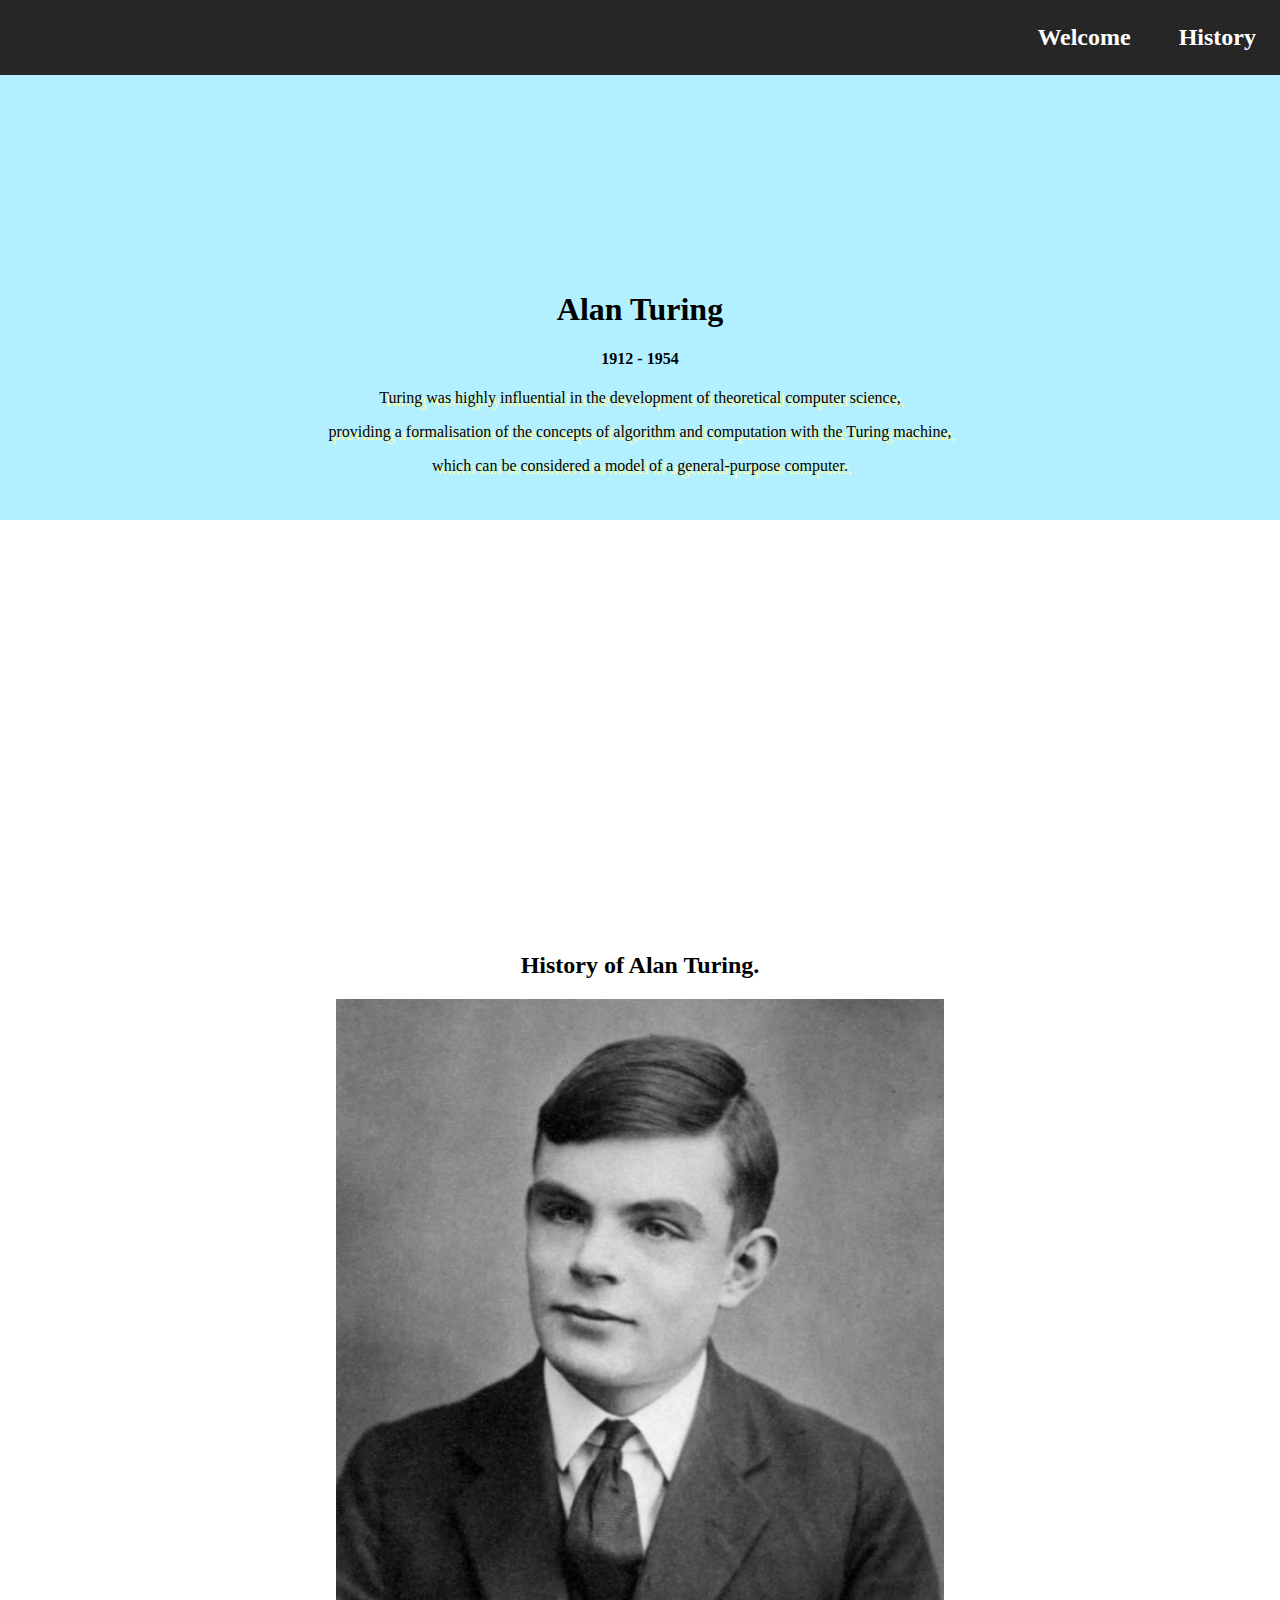
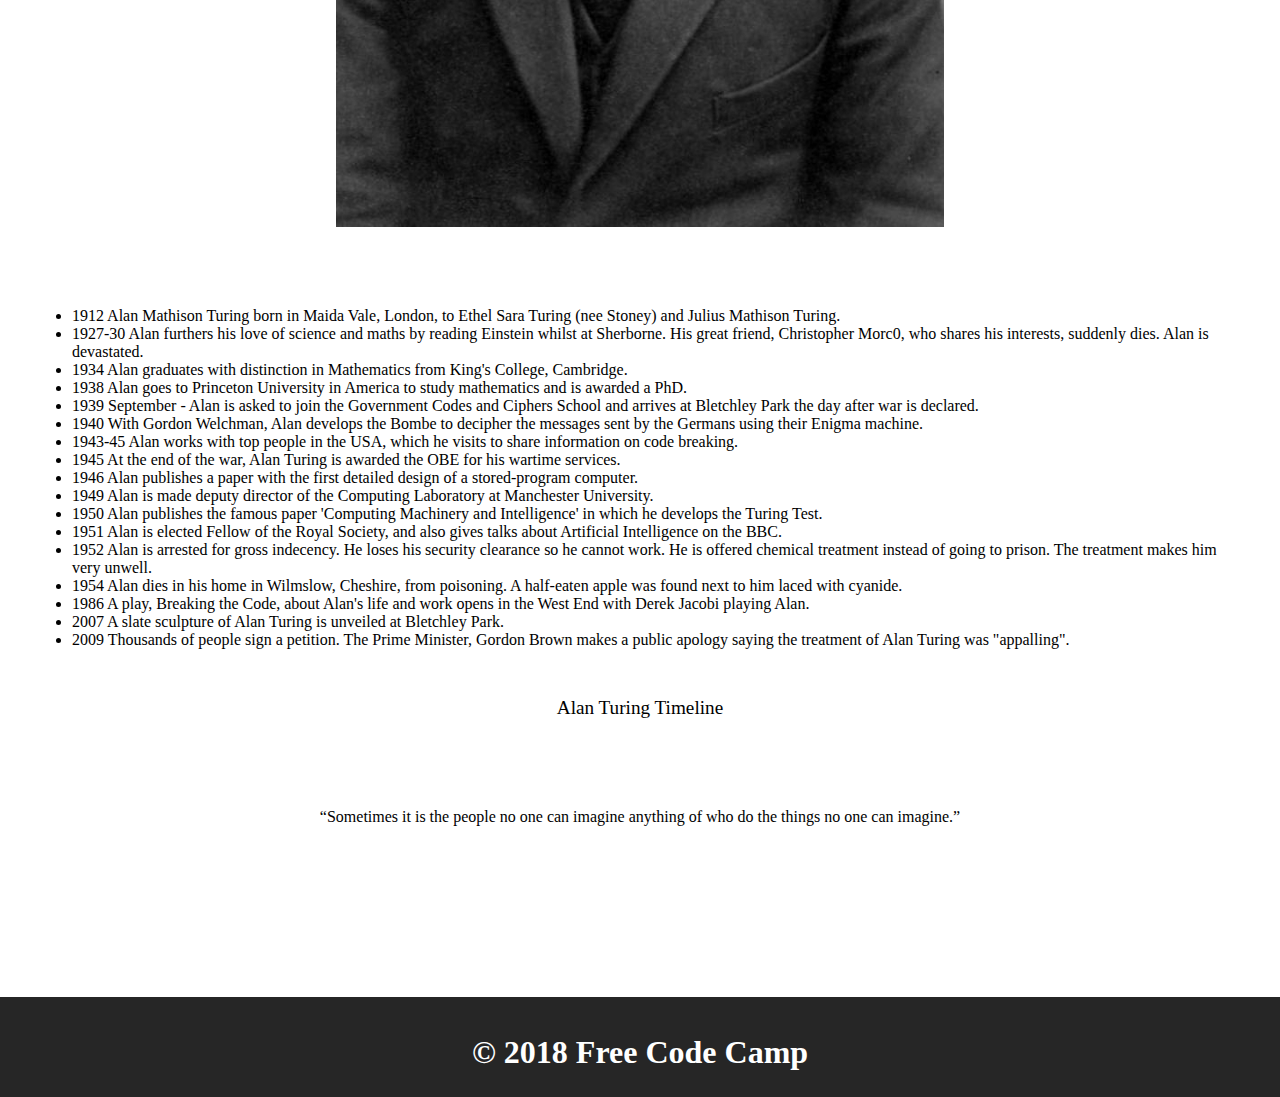
<file: TributePageProject/indexTributePage.html>
<!DOCTYPE html>
<html>

<head>
    <meta charset="UTF-8">
    <script src="https://cdn.freecodecamp.org/testable-projects-fcc/v1/bundle.js"></script>
    <title>Portfolio FCC</title>
    <link rel="stylesheet" href="TributePageCSS.css">
</head>

<body>

    <nav id="navbar">
        <a href="#welcome-section">Welcome</a>
        <a href="#history">History</a>

    </nav>

    <main id="main">

        <div id="welcome-section">
            <h1>Alan Turing</h1>
            <h4 id="title">1912 - 1954</h4>
            <p class="welcome-text">Turing was highly influential in the development of theoretical computer science,</p>
            <p class="welcome-text"> providing a formalisation of the concepts of algorithm and computation with the Turing machine, </p>
            <p class="welcome-text"> which can be considered a model of a general-purpose computer.</p>
        </div>

        <section id="history">
            <div class="history-content">
                <div class="project-title">

                    <div id="img-div">
                        <h2 class="history-title" id="img-caption">History of Alan Turing.</h2>
                        <img id="image" src="Alan_Turing_Aged_16.jpg" alt="Alan Turing at 16 years old" class="responsive">
                    </div>
                </div>

                <div id="tribute-info">
                    <div class="project-title">
                        <ul>
                            <li> 1912 Alan Mathison Turing born in Maida Vale, London, to Ethel Sara Turing (nee Stoney) and Julius Mathison Turing.</li>
                            <li> 1927-30 Alan furthers his love of science and maths by reading Einstein whilst at Sherborne. His great friend, Christopher Morc0, who shares his interests, suddenly dies. Alan is devastated.</li>
                            <li> 1934 Alan graduates with distinction in Mathematics from King's College, Cambridge. </li>
                            <li> 1938 Alan goes to Princeton University in America to study mathematics and is awarded a PhD.</li>
                            <li> 1939 September - Alan is asked to join the Government Codes and Ciphers School and arrives at Bletchley Park the day after war is declared.</li>
                            <li> 1940 With Gordon Welchman, Alan develops the Bombe to decipher the messages sent by the Germans using their Enigma machine.</li>
                            <li> 1943-45 Alan works with top people in the USA, which he visits to share information on code breaking.</li>
                            <li> 1945 At the end of the war, Alan Turing is awarded the OBE for his wartime services.</li>
                            <li> 1946 Alan publishes a paper with the first detailed design of a stored-program computer.</li>
                            <li> 1949 Alan is made deputy director of the Computing Laboratory at Manchester University.</li>
                            <li> 1950 Alan publishes the famous paper 'Computing Machinery and Intelligence' in which he develops the Turing Test.</li>
                            <li> 1951 Alan is elected Fellow of the Royal Society, and also gives talks about Artificial Intelligence on the BBC.</li>
                            <li> 1952 Alan is arrested for gross indecency. He loses his security clearance so he cannot work. He is offered chemical treatment instead of going to prison. The treatment makes him very unwell.</li>
                            <li> 1954 Alan dies in his home in Wilmslow, Cheshire, from poisoning. A half-eaten apple was found next to him laced with cyanide.</li>
                            <li> 1986 A play, Breaking the Code, about Alan's life and work opens in the West End with Derek Jacobi playing Alan.</li>
                            <li> 2007 A slate sculpture of Alan Turing is unveiled at Bletchley Park.</li>
                            <li> 2009 Thousands of people sign a petition. The Prime Minister, Gordon Brown makes a public apology saying the treatment of Alan Turing was "appalling".</li>
                        </ul>
                    </div>
                </div>
            </div>
        </section>

        <section id="profile">

            <div class="profile-elements">
                <a id="tribute-link" href="http://historysheroes.e2bn.org/hero/minitimeline/91" target="_blank">Alan Turing Timeline</a>
            </div>
            <div class="profile-elements">
                <p>“Sometimes it is the people no one can imagine anything of who do the things no one can imagine.”</p>
            </div>
        </section>

        <section id="copyright">
            <h1>&copy; 2018 Free Code Camp</h1>
        </section>

    </main>
</body>

</html>
</file>
<file: TributePageProject/TributePageCSS.css>
body {
    margin: 0;
}

#navbar {
    position: fixed;
    top: 0px;
    width: 100%;
    display: flex;
    flex-direction: row;
    justify-content: flex-end;
    background: #262626;
}

#navbar a {
    text-decoration: none;
    display: block;
    padding: 1em;
    font-size: 1.5em;
    font-weight: bold;
    color: white;
}

#navbar a:hover {
    background: #00abe5;
}

main {
    display: grid;
    grid-template-rows: 100vh auto 300px 100px;
}

#welcome-section {
    text-align: center;
    background: #b3f0ff;
    padding-top: 30vh;
    height: 250px;
}

.welcome-text {
    color: black;
    text-decoration: capitalize;
    text-shadow: 4px 3px #ffff99;
    text-align: center;
    text-justify: auto;
}

#projects {
    text-align: center;
    background: white;
}

#profile {
    text-align: center;
    background: white;
    display: grid;
    grid-template-columns: 1fr;
    justify-items: center;
}

.profile-elements p {
    text-align: center;
    height: 100px;
}

.circle {
    background: grey;
    border-radius: 50%;
    width: 100px;
    height: 100px;
    text-align: center;
    vertical-align: middle;
    line-height: 100px;
    margin-left: 20px;
}

#tribute-link {
    text-decoration: none;
    color: black;
    font-size: 1.2em;
    text-align: center;
}

.profile-elements {
    display: flex;
    flex-direction: row;
    justify-content: flex-end;
}

.profile-elements p,
a {
    text-align: center;
}

#copyright {
    text-align: center;
    background: #262626;
    padding: 1em;
    font-size: 1em;
    font-weight: bold;
    color: white;
}

.titles {
    display: grid;
    grid-template-columns: 1fr 1fr 1fr 1fr;
    justify-items: center;
}

#title {
    display: grid;
    justify-items: center;
    align-content: center;
}

.project-title {
    background: white;
    padding: 2em;
}

.project-title a {
    text-decoration: none;
    color: grey;
    font-weight: bold;
    font-size: 0.9em;
}

.responsive {
    max-width: 100%;
    height: auto;
}

@media all and (max-width: 800px) {
    #navbar {
        justify-content: space-around;
    }
    .titles {
        grid-template-columns: 1fr 1fr;
    }
}

@media all and (max-width: 600px) {
    #navbar {
        flex-flow: column wrap;
        padding: 0;
    }
    #navbar a {
        text-align: center;
        padding: 10px;
        border-top: 1px solid rgba(255, 255, 255, 0.3);
        border-bottom: 1px solid rgba(0, 0, 0, 0.1);
    }
    #navbar a:last-of-type {
        border-bottom: none;
    }
    .titles {
        grid-template-columns: 1fr;
    }
}

#image {
    display: block;
    margin-left: auto;
    margin-right: auto;
    width: 50%;
}

.history-title {
    text-align: center;
}

#copyright {
    text-align: center;
    background: #262626;
    padding: 1em;
    font-weight: bold;
    color: white;
}
</file>
